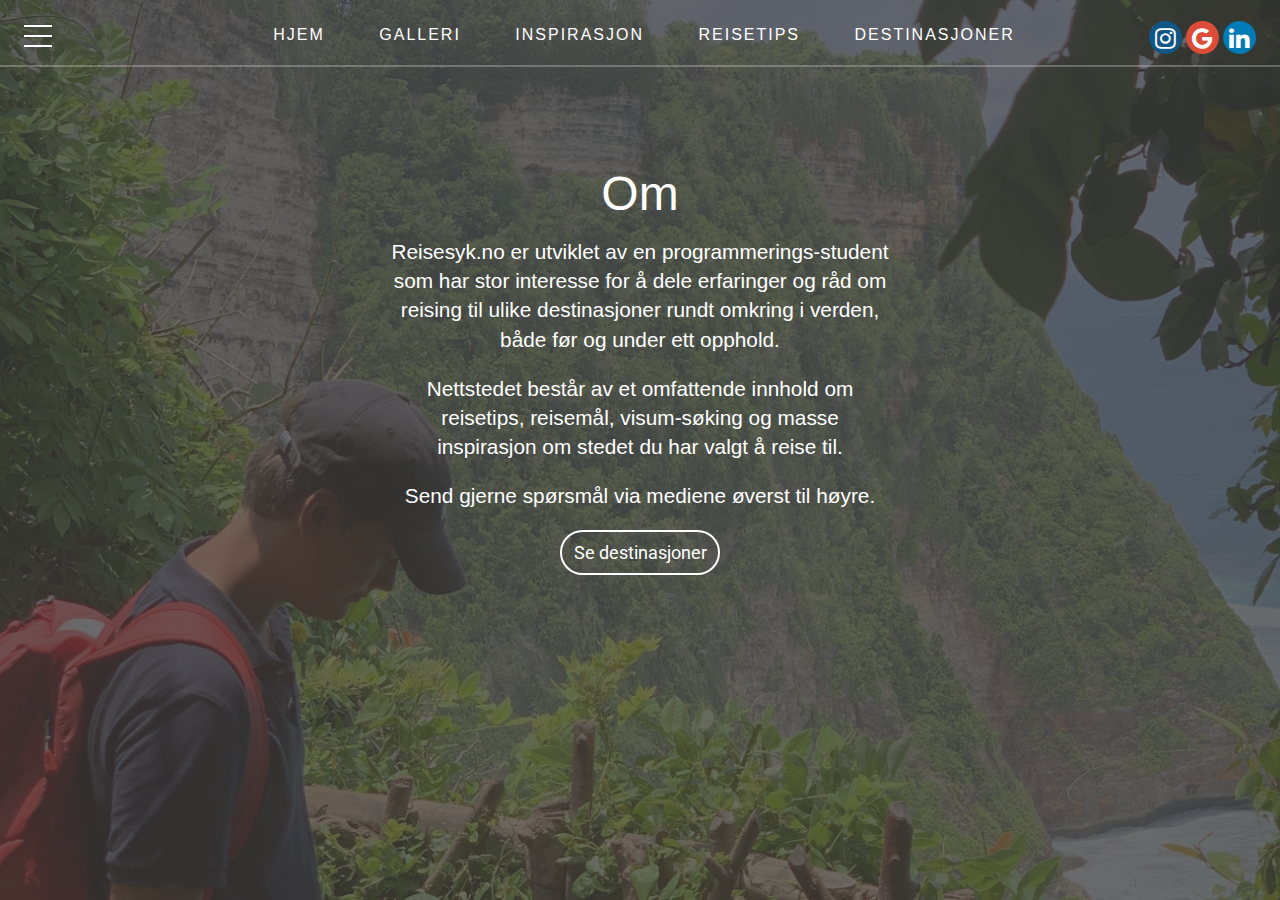
<file: HTML/om.html>
<!DOCTYPE html>
<html lang="en">
<head>
  <meta charset="UTF-8">
  <meta name="viewport" content="width=device-width, initial-scale=1.0">
  <meta http-equiv="X-UA-Compatible" content="ie=edge">
  <link href="https://fonts.googleapis.com/css?family=Roboto" rel="stylesheet">
  <link rel="stylesheet" href="https://cdnjs.cloudflare.com/ajax/libs/font-awesome/4.7.0/css/font-awesome.min.css">
  <link rel="stylesheet" href="../CSS/navbar.css">
  <link rel="stylesheet" href="../CSS/burger.css">
  <link rel="stylesheet" href="../CSS/om.css">
  <title>Reisesyk.com/om</title>
</head>
<body class="bakgrunn">

  <div class="menu-wrap">
    <input type="checkbox" class="toggler">
    <div class="hamburger"><div></div></div>
    <div class="menu">
      <div>
        <div>
          <ul class="lines">
            <li class="underline"><a class="line" href="../index.html">Startside</a></li>
            <li class="underline"><a class="line" href="./destinasjoner.html">Destinasjoner</a></li>
            <li class="underline"><a class="line" href="./inspirasjon.html">Inspirasjon</a></li>
            <li class="underline"><a class="line" href="./reisetips.html">Reisetips</a></li>
            <li class="underline"><a class="line" href="./galleri.html"> Galleri</a></li>
            <li class="underline"><a class="line" href="./galleri.html">Visum</a></li>
            <li class="underline"><a class="line" href="./om.html">Om</a></li>
          </ul>
        </div>
      </div>
    </div>
  </div>


  <header class="showcase">

    <div id="navbar">
        <a class="items" href="../index.html">HJEM</a>
        <a class="items" href="./galleri.html">GALLERI</a>
        <a class="items" href="./inspirasjon.html">INSPIRASJON</a>
        <a class="items" href="./reisetips.html">REISETIPS</a>
        <a class="items" href="./inspirasjon.html">DESTINASJONER</a>
      </div>

      <div id="SOME">
        <!-- <a href="#" class="fa"><img src="./Images/tiktok.png" alt="tiktok" width="38px" height="38px"></a>-->
         <a href="https://www.instagram.com/sandernordby/" target="_blank" class="fa fa-instagram"></a>
         <a href="mailto:sandernl@hotmail.no" class="fa fa-google"></a>
         <a href="https://www.linkedin.com/in/sander-nordby-larsen-041a12155/?originalSubdomain=no" target="_blank" class="fa fa-linkedin"></a>
       </div>

       <div class="header-text">
        <h1> Om  <br><span id="photography"></span></h1>
        <p class="del1"> Reisesyk.no er utviklet av en programmerings-student som har stor interesse for å dele erfaringer og råd om reising
             til ulike destinasjoner rundt omkring i verden, både før og under ett opphold.</p>
          <p class="del2"> Nettstedet består av et omfattende innhold om reisetips, reisemål, visum-søking og masse inspirasjon om stedet du har valgt å reise til.</p>
          <p class="del3">Send gjerne spørsmål via mediene øverst til høyre.</p>
       <a href="./destinasjoner.html"> <button> Se destinasjoner </button></a>
        </div>

      <style>


.header-text {
  max-width: 500px;
  margin-left: auto;
  margin-right: auto;
  padding-top: 10em;
  text-align: center;
}

h1 {
  margin-bottom: 10px;
  font-family: League Spartan, sans-serif;
  font-weight: 500;
  font-size: 45px;
  color: white;
}

#photography {
  font-size: 60px;
  letter-spacing: 0.5px;
}

p {
  margin-bottom: 20px;
  font-family: 'Open Sans', Helvetica, sans-serif;
  color: white;
  font-size: 15px;
}

@media screen and (max-width: 540px) {
  .test{
    font-size: 5px;
  }
}

@media screen and (max-width: 540px) {
  p{
    font-size: 13px;
  }
}
 
@media screen and (max-width: 460px) {
  .p {
    font-size: 13px;
  }
}
        
button {
  border: 2px solid white;
  color: white;
  font-family: 'Roboto', Segoe UI, calibri, Helvetica, serif;
  padding: 10px;
  font-size: 18px;
  width: 160px;
  border-radius: 500px;
  cursor: pointer;
  background-color: transparent;
  transition: all 0.2s ease-in-out;
}

button:hover, button:active {
  background-color: white;
  color: black;
}

@media screen and (max-width: 676px) {
  .header-text {
    width: 95%;
    text-align: center;
  }
}

@media screen and (max-width: 601px) {
  #photography {
    font-size: 30px;
  }
   h1 {
    font-size: 25px;
  }
  
  button {
    font-size: 14px;
    width: 130px;
  }

  .header-text{
    padding-top: 7em;
  }

}

@media screen and (max-width: 460px) {
  #photography {
    font-size: 35px;
  }
 h1 {
    font-size: 22px;
  }
}
/*Hero Image*/

          
      </style>
  </main>
</body>
</html>
</file>
<file: CSS/navbar.css>
/*@import url('https://fonts.googleapis.com/css2?family=Raleway:ital,wght@1,100&display=swap'); */
@import url(https://fonts.googleapis.com/css?family=Dosis:300,400);

#navbar{
    
    background-color: transparent;
    float: none;
    position: absolute;
    text-align: center;
    width: 100%;
    z-index: 1;
    display: inline-block;
    padding-top: 0.4em;
    color: rgb(247, 245, 245);
    font-size: 1rem;
    font-family: 'Raleway', sans-serif;
    letter-spacing: 2px;
    font-weight: lighter;
    border-bottom: 2px solid rgba(226, 224, 224, 0.3);
}

@media only screen and (max-width: 1050px){
    #navbar{
    display: none;
    }
}
@media only screen and (max-width: 1070px){
    #navbar{
padding-top: 0.5em;
padding-bottom: 0.7em;
    }
}

@media only screen and (max-width: 1400px){
  .items{
   padding: 1.5em;
  }
}
@media only screen and (max-width: 1150px){
  .items{
   padding: 1.3em;
   font-size: 0.9em;
  }
}
@media only screen and (max-width: 1070px){
  .items{
   color: #fff;
  }
}
@media only screen and (max-width: 940px){
  .items{
    position: relative;
    display: none;
  }
}

a:hover {
  text-decoration: none;
  color: #dbdedf;

}

/*Underline-effekt*/
  .items {
  color: white;
  text-transform: uppercase;
  text-decoration: none;
  display: inline-block;
  padding: 18px 20px;
  margin-left: 0.5em;
  position: relative;
}
.items:after {    
  background: none repeat scroll 0 0 transparent;
  bottom: 0;
  content: "";
  display: block;
  height: 2px;
  margin-bottom: 0.5em;
  left: 50%;
  position: absolute;
  background: white;
  transition: width 0.3s ease 0s, left 0.3s ease 0s;
  width: 0;
}
.items:hover:after { 
  width: 50%; 
  left: 23%; 
}

  /*Sosiale medier-bar*/
  #SOME{
    position: absolute;
    top: 1.3em;
    right: 1.5em;
    z-index: 1;
  }

  /*Medie-logoene*/
  .fa {
    padding: 5px;
    font-size: 1.5em;
    width: 33px;
    height: 33px;
    text-align: center;
    text-decoration: none;
    border-radius: 50%;
  }
  
  @media only screen and (max-width: 1150px){
    .fa{
     font-size: 1.4rem;
     width: 30px;
     height: 30px;
     text-align: center;
    }
  }  
  .fa:hover {
      opacity: 0.7;
  }

  .fa-google {
    background: #dd4b39;
    color: white;
  }
  
  .fa-instagram {
    background: #125688;
    color: white;
  }

  .fa-linkedin {
    background: #007bb5;
    color: white;
  }
</file>
<file: CSS/burger.css>
/* Hamburger Line */
  .menu-wrap .hamburger > div {
    position: relative;
    flex: none;
    width: 100%;
    height: 2px;
    background:white;
    display: flex;
    align-items: center;
    justify-content: center;
    transition: all 0.4s ease;
  }
  
  /* Hamburger Lines - Top & Bottom */
  .menu-wrap .hamburger > div::before,
  .menu-wrap .hamburger > div::after {
    content: '';
    position: absolute;
    z-index: 1;
    top: -10px;
    width: 100%;
    height: 2px;
    background: inherit;
  }
  
  /* Moves Line Down */
  .menu-wrap .hamburger > div::after {
    top: 10px;
  }
  
  /* Toggler Animation */
  .menu-wrap .toggler:checked + .hamburger > div {
    transform: rotate(135deg);
  }
  
  /* Turns Lines Into X */
  .menu-wrap .toggler:checked + .hamburger > div:before,
  .menu-wrap .toggler:checked + .hamburger > div:after {
    top: 0;
    transform: rotate(90deg);
  }
  
  /* Rotate On Hover When Checked */
  .menu-wrap .toggler:checked:hover + .hamburger > div {
    transform: rotate(225deg);
  }
  
  /* Show Menu */
  .menu-wrap .toggler:checked ~ .menu {
    visibility: visible;
  }
  
  .menu-wrap .toggler:checked ~ .menu > div {
    transform: scale(1);
    transition-duration: var(--menu-speed);
  }

  .menu{
    background-image: url(../Images/IMG_2744.jpg);
    background-size: cover;

  }
  
  .menu-wrap .toggler:checked ~ .menu > div > div {
    opacity: 1;
    transition:  opacity 0.4s ease 0.4s;
  }
  
  .menu-wrap .menu {
    position: fixed;
    top: 0;
    left: 0;
    width: 100%;
    height: 100%;
    visibility: hidden;
    overflow: hidden;
    display: flex;
    align-items: center;
    justify-content: center;
  }
  
  .menu-wrap .menu > div {
    background: var(--overlay-color);
    border-radius: 50%;
    width: 200vw;
    height: 200vw;
    display: flex;
    flex: none;
    align-items: center;
    justify-content: center;
    transform: scale(0);
    transition: all 0.4s ease;
  }
  
  .menu-wrap .menu > div > div {
    text-align: center;
    max-width: 90vw;
    max-height: 100vh;
    opacity: 0;
    transition: opacity 0.4s ease;
  }
  
  .menu-wrap .menu > div > div > ul > li {
    list-style: none;
    color: #fff;
    font-size: 1.5rem;
    padding: 1rem;
  }
  
  .menu-wrap .menu > div > div > ul > li > a {
    color: inherit;
    text-decoration: none;
    transition: color 0.4s ease;
  }

  /* MENU STYLES */
  .menu-wrap {
    position: absolute;
    top: 0;
    left: 0;
    z-index: 2;
  }
  
  .menu-wrap .toggler {
    position: absolute;
    top: 0;
    left: 0;
    z-index: 2;
    cursor: pointer;
    width: 50px;
    height: 50px;
    opacity: 0;
  }
  
  .menu-wrap .hamburger {
    position: absolute;
    top: 0.4em;
    left: 0.5em;
    z-index: 1;
    width: 60px;
    height: 60px;
    padding: 1rem;
    display: flex;
    align-items: center;
    justify-content: center;
  }

  /*
  .bakgrunn:hover{
    background-color: #2f3c64;  
    width: 6em;
    height: 3em;
    margin-left: auto;
    margin-right: auto;
    border: 1px solid white; 
    border-radius: 5%;
} */
  

  /*effect-underline*/
  .underline:after {
    content: '';
    display: inline-block;
    width: 100%;
    margin-bottom: 0.8em;
    border-bottom: 2px solid;
    opacity: 0;
      -webkit-transition: opacity 0.35s, -webkit-transform 0.35s;
      transition: opacity 0.35s, transform 0.35s;
      -webkit-transform: scale(0,1);
      transform: scale(0,1);
  }
  
  .underline:hover:after {
      opacity: 1;
      -webkit-transform: scale(1);
      transform: scale(1);
  }
  
  .underline{
      margin: -1em
  }
</file>
<file: CSS/om.css>
body{
    background-image: url(/Images/IMG_0813.jpg);
}


@import url(https://fonts.googleapis.com/css?family=Dosis:300,400);
  
  * {
    margin: 0;
    padding: 0;
    box-sizing: border-box;
  }
  
  body {
    font-family: 'Roboto', sans-serif;
    line-height: 1.4;
    
  }

  .wrapper {
    display: block;
    position: absolute;
    top: 50%;
    left:50%;
    -webkit-transform: translate(-50%,-50%);
  }
  
  .container {
    max-width: 960px;
    margin: auto;
    overflow: hidden;
    padding: 0 3rem;
  }
  
  .showcase {
    background: var(--primary-color);
    color: #fff;
    height: 100vh;
    position: relative;
   /* background: url(./Images/IMG_0761.jpg) no-repeat center center/cover;*/
  }

  .secondrow{
      /*background: var(--primary-color);*/
      position: relative;
      height: auto;
  }


  /* Blurry bakgrunn*/
  :root {
  --primary-color: rgba(63, 60, 60, 0.75);
  --overlay-color: rgba(42, 42, 44, 0.85);
  --menu-speed: 0.75s;
}
  
  .showcase:before {
    content: '';
    background: url('//Images/IMG_0813.jpg') no-repeat center center/cover;
    position: absolute;
    top: 0;
    left: 0;
    width: 100%;
    height: 100%;
    z-index: -1;
  }

  .secondrow:before {
    content: '';
   /*background: url('./Images/IMG_1792.jpg') no-repeat center center/cover;*/
    background-color: rgb(92, 129, 177);
    position: absolute;
    top: 0;
    left: 0;
    width: 100%;
    height: 100%;
    z-index: -1;
  }

  .bakgrunn{
   background-size: cover;
   height: 100vh;
  }
  
  .showcase .showcase-inner {
    display: flex;
    flex-direction: column;
    align-items: center;
    padding-top: 7em;
    justify-content: center;
    padding-bottom: 8em;
    text-align: center;
    height: 100%;
  }

  .showcase h1 {
    font-size: 3rem;
    margin-left: auto;
    margin-right: auto;
  }
  
  .showcase p {
    font-size: 1.3rem;
  }
  
  .btn {
    display: inline-block;
    border-radius: 5%;
    background: var(--primary-color);
    color: #fff;
    background-color: rgb(49, 47, 43);
    padding: 0.75rem 1.5rem;
    margin-top: 1rem;
    transition: opacity 1s ease-in-out;
    text-decoration: none;
  }
  
  .btn {
    color: #FFF;
    transition: all 0.3s;
    position: relative;
  }

  .btn {
    transition: all 0.3s;
  }
  .btn::before {
    content: '';
    position: absolute;
    bottom: 0;
    left: 0;
    top: -0.2em;
    width: 100%;
    height: 100%;
    z-index: 1;
    opacity: 0;
    transition: all 0.3s;
    border-top-width: 3px;
    border-bottom-width: 3px;
   
    border-top-style: solid;
    border-bottom-style: solid;
    border-top-color: white;
    border-bottom-color: white;
    transform: scale(0.1, 1);
  }
  .btn:hover span {
    letter-spacing: 2px;
  }
  .btn:hover::before {
    opacity: 1;	
    transform: scale(1, 1);	
  }
  .btn::after {
    content: '';
    position: absolute;
    bottom: 0;
    left: 0;
    width: 100%;
    height: 100%;
    z-index: 1;
    border-radius: 5%;
    transition: all 0.3s;
    background-color: rgba(90, 79, 79, 0.1);
  }
  .btn:hover::after {
    opacity: 0;	
    transform: scale(0.1, 1);
  }

h1 a {
  color: #fff;
  font-size: 2em;
  text-decoration: none;
  display: inline-block;
  position: relative;
  font-family: 'Dosis', sans-serif;
}
</file>
